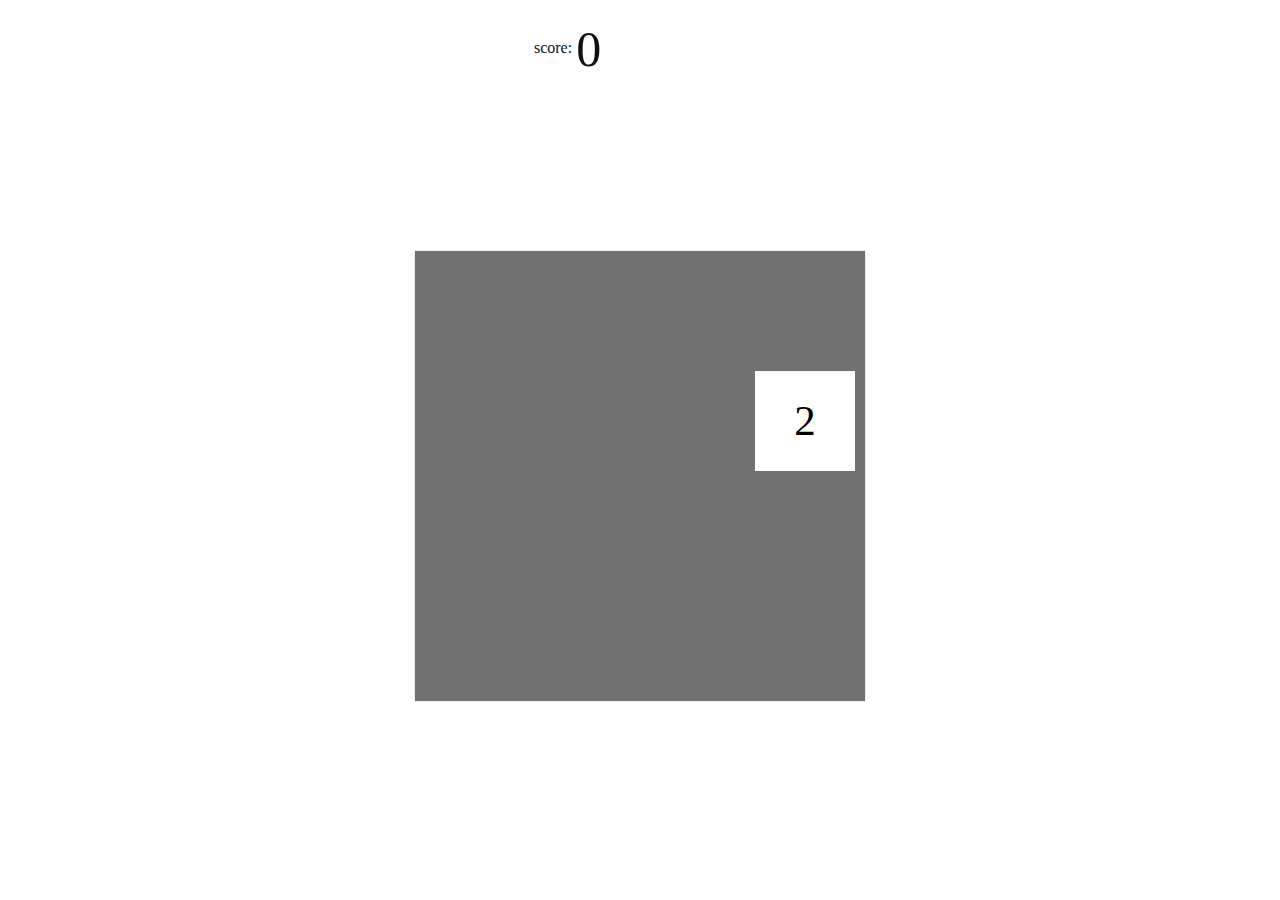
<file: 2048/index.html>
<html>
<head>
    <title>2048 BY JIN</title>
    <link rel="stylesheet" href="style.css"/>
    <script type="text/javascript" src="main.js"></script>
</head>
<body>

<div class="container">
    <div class="scoreBar">
		<div id="showKey"></div>
        <div class="score">
			<label style="position: relative; top:-13px;">score:</label>
			<label id="score"> 0</label>
		</div>
        <div id="addScore"></div>
    </div>
    <div id="stage"></div>
</div>
</body>
</html>
</file>
<file: 2048/style.css>
html{
    height: 100%;
    -moz-user-select: none;
    -khtml-user-select: none;
    user-select: none;
}

p{
    color: black;
    font-family: "microsoft yahei";
    font-weight: bold;
    left: -10px;
    
}

body{
    -moz-user-select: none;
    -khtml-user-select: none;
    user-select: none;
    height: 100%;
    margin: 0;
    padding: 0;
    font-family: "microsoft yahei";
    background-color: white ;
    overflow: hidden;
}
 .container{
     margin:auto;
     width: 452px;
     height: 100%;
     overflow: hidden;
     position: relative;
 }
 
 .logo{
     width:40%;
     font-size: 70px;
     font-weight: bold;
     color: #d13100;
     float: left;
     position: relative;
 }
 .scoreBar{
     width: 95%;
     float:right;
     background: #fff;
     color: #111;

     padding:10px;
     position: relative;
     margin-top:10px;
 }
 .scoreBar .score {
	 width: 50%;
	 margin-left: 25%;
 }
.scoreBar:before{
    content: "";
    display: block;
    border-width: 20px;
    border-color: transparent #fff transparent transparent ;
    border-style: solid;
    position: absolute;
    top:50%;
    left:-40px;
    margin-top:-20px;
}
 #score{
     font-size: 50px;
 }
 
 #addScore {
     position: absolute;
     bottom: 0px;
     font-size: 30px;
     color:#999;
     opacity: .8;
     top:20px;
     right: 0;
	 width: 25%;
 }
 #showKey{
     position: absolute;
     bottom: 0px;
     font-size: 20px;
     color:#999;
     opacity: .8;
     top:30px;
     left: 0;
	 width: 25%;
 }
#addScore.show, #showKey.show{
    opacity: .8;
    transition:all .5s ease;   -ms-transition:all .5s ease; -moz-transition:all .5s ease; -o-transition:all .5s ease; -webkit-transition:all .5s ease; 

}
#addScore.hide, #showKey.hide{
    opacity: 0;
    transition:all .5s ease;   -ms-transition:all .5s ease; -moz-transition:all .5s ease; -o-transition:all .5s ease; -webkit-transition:all .5s ease; 
}

#stage{
    background: #727272;
    cursor: pointer;
    -moz-user-select: none;
    -khtml-user-select: none;
    user-select: none;
    position: absolute;
    width: 450px;
    height: 450px;
    top:50%;
    left:0;
    margin-top: -200px;
    border: 1px solid #eee;
    z-index: 1;
}

.cover{
    position: fixed;
    width: 100%;
    height: 100%;
    z-index: 999;
    opacity: 0.1;
    cursor: pointer;
}

.row0{
    top:10px;
    transition:all .2s ease;   -ms-transition:all .2s ease; -moz-transition:all .2s ease; -o-transition:all .2s ease; -webkit-transition:all .2s ease; 
}
.row1{
    top:120px;
    transition:all .2s ease;   -ms-transition:all .2s ease; -moz-transition:all .2s ease; -o-transition:all .2s ease; -webkit-transition:all .2s ease; 
}
.row2{
    top:230px;
    transition:all .2s ease;   -ms-transition:all .2s ease; -moz-transition:all .2s ease; -o-transition:all .2s ease; -webkit-transition:all .2s ease; 
}
.row3{
    top:340px;
    transition:all .2s ease;   -ms-transition:all .2s ease; -moz-transition:all .2s ease; -o-transition:all .2s ease; -webkit-transition:all .2s ease; 
}

.cell0{
    left:10px;
    transition:all .2s ease;   -ms-transition:all .2s ease; -moz-transition:all .2s ease; -o-transition:all .2s ease; -webkit-transition:all .2s ease; 
}
.cell1{
    left:120px;
    transition:all .2s ease;   -ms-transition:all .2s ease; -moz-transition:all .2s ease; -o-transition:all .2s ease; -webkit-transition:all .2s ease; 
}
.cell2{
    left:230px;
    transition:all .2s ease;   -ms-transition:all .2s ease; -moz-transition:all .2s ease; -o-transition:all .2s ease; -webkit-transition:all .2s ease; 
}
.cell3{
    left:340px;
    transition:all .2s ease;   -ms-transition:all .2s ease; -moz-transition:all .2s ease; -o-transition:all .2s ease; -webkit-transition:all .2s ease; 
}

span{
    display: block;
    width: 100px;
    height: 100px;
    position: absolute;
    text-align: center;
    line-height: 100px;
    cursor: pointer;
    background: #fff;
    font-size: 43px;
    -moz-user-select: none;
    -khtml-user-select: none;
    user-select: none;
}

div{
    -moz-user-select: none;
    -khtml-user-select: none;
    user-select: none;

}
</file>
